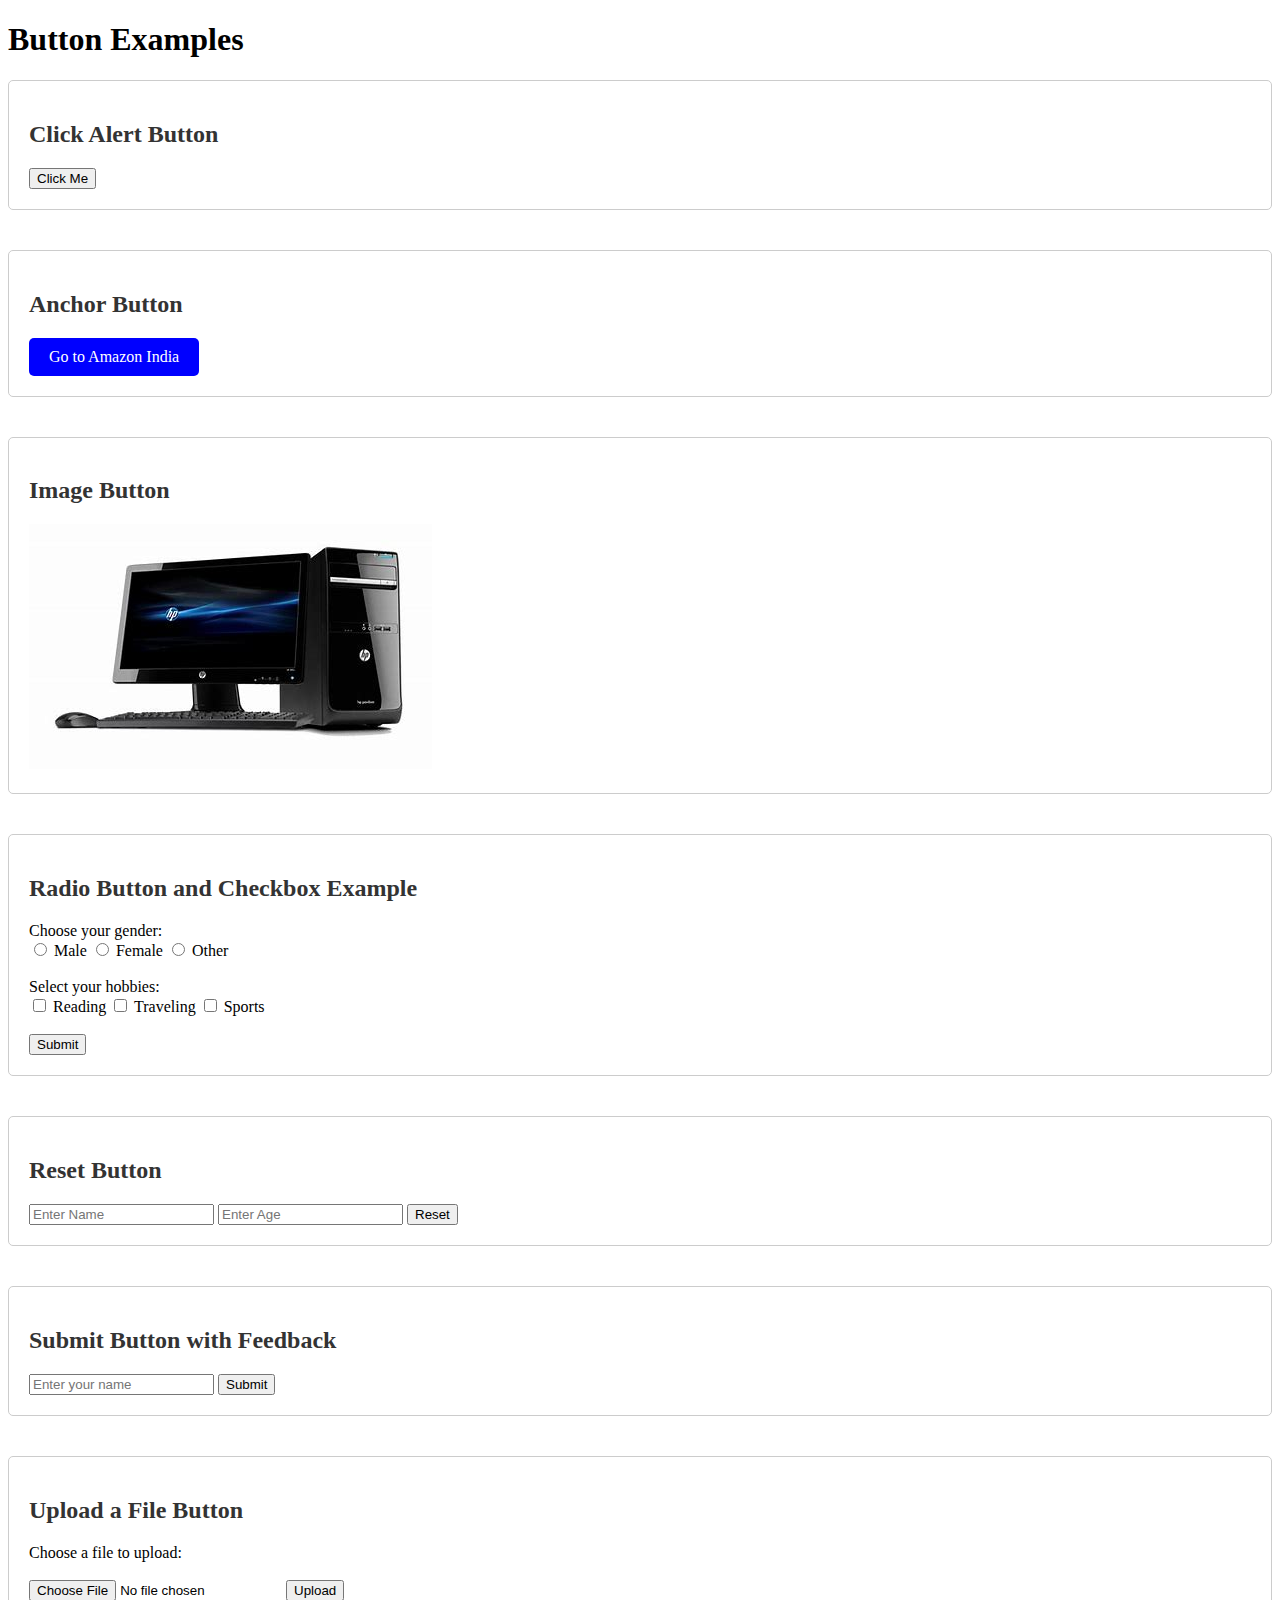
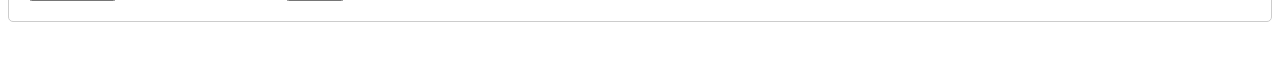
<file: buttons.html>
<!DOCTYPE html>
<html lang="en">
<head>
    <meta charset="UTF-8">
    <meta name="viewport" content="width=device-width, initial-scale=1.0">
    <title>Button Examples</title>
    <style>
        .button {
            display: inline-block;
            padding: 10px 20px;
            background-color: blue;
            color: white;
            text-decoration: none;
            border-radius: 5px;
        }

        #feedback {
            display: none;
            margin-top: 10px;
            font-size: 16px;
            color: green;
        }

        section {
            margin-bottom: 40px;
            padding: 20px;
            border: 1px solid #ccc;
            border-radius: 5px;
        }

        h2 {
            color: #333;
        }
    </style>
    <script>
        function showAlert(event) {
            event.preventDefault();
            alert("Form Submitted Successfully!");
        }

        function handleSubmit(event) {
            event.preventDefault();
            const feedback = document.getElementById("feedback");
            feedback.style.display = "block";
            feedback.textContent = "Result Submitted Successfully!";
        }
    </script>
</head>
<body>
    <h1>Button Examples</h1>

    <!-- Click Alert Button -->
    <section>
        <h2>Click Alert Button</h2>
        <button type="button" onclick="alert('Button Clicked!')">Click Me</button>
    </section>

    <!-- Anchor Button -->
    <section>
        <h2>Anchor Button</h2>
        <a href="https://amazon.in" class="button">Go to Amazon India</a>
    </section>

    <!-- Image Button -->
    <section>
        <h2>Image Button</h2>
        <form action="https://www.bing.com/images/search?view=detailV2&ccid=vhQds6Uh&id=BF8A807797A7CA221FC567BCA24FC46C2B5DB678&thid=OIP.vhQds6UhilHTCV_05dGL9wHaH8&mediaurl=https%3a%2f%2fth.bing.com%2fth%2fid%2fR.be141db3a5218a51d3095ff4e5d18bf7%3frik%3deLZdK2zET6K8Zw%26riu%3dhttp%253a%252f%252fpluspng.com%252fimg-png%252fcomputer-desktop-pc-png-2236.png%26ehk%3dK0Jts60kAHB6BKMrnVfHnzKjHIyZlie9krBl%252bbZQmXY%253d%26risl%3d%26pid%3dImgRaw%26r%3d0&exph=2400&expw=2236&q=pc+image&simid=607992371617681423&FORM=IRPRST&ck=7A5D64A656D29ECA94F69C0601958903&selectedIndex=8&itb=1" method="POST">
            <input type="image" src="[data-uri]" alt="Submit">
        </form>
    </section>

    <!-- Radio Button and Checkbox -->
    <section>
        <h2>Radio Button and Checkbox Example</h2>
        <form onsubmit="showAlert(event)">
            <label>Choose your gender:</label><br>
            <input type="radio" id="male" name="gender" value="male">
            <label for="male">Male</label>

            <input type="radio" id="female" name="gender" value="female">
            <label for="female">Female</label>

            <input type="radio" id="other" name="gender" value="other">
            <label for="other">Other</label>

            <br><br>

            <label>Select your hobbies:</label><br>
            <input type="checkbox" id="reading" name="hobbies" value="reading">
            <label for="reading">Reading</label>

            <input type="checkbox" id="traveling" name="hobbies" value="traveling">
            <label for="traveling">Traveling</label>

            <input type="checkbox" id="sports" name="hobbies" value="sports">
            <label for="sports">Sports</label>

            <br><br>
            <button type="submit">Submit</button>
        </form>
    </section>

    <!-- Reset Button -->
    <section>
        <h2>Reset Button</h2>
        <form>
            <input type="text" placeholder="Enter Name">
            <input type="text" placeholder="Enter Age">
            <button type="reset">Reset</button>
        </form>
    </section>

    <!-- Submit Button with Feedback -->
    <section>
        <h2>Submit Button with Feedback</h2>
        <form onsubmit="handleSubmit(event)">
            <input type="text" name="name" placeholder="Enter your name" required>
            <button type="submit">Submit</button>
        </form>
        <p id="feedback"></p>
    </section>

    <!-- Upload a File Button -->
    <section>
        <h2>Upload a File Button</h2>
        <form>
            <label for="fileUpload">Choose a file to upload:</label><br><br>
            <input type="file" id="fileUpload" name="fileUpload">
            <button type="submit">Upload</button>
        </form>
    </section>
</body>
</html>
</file>
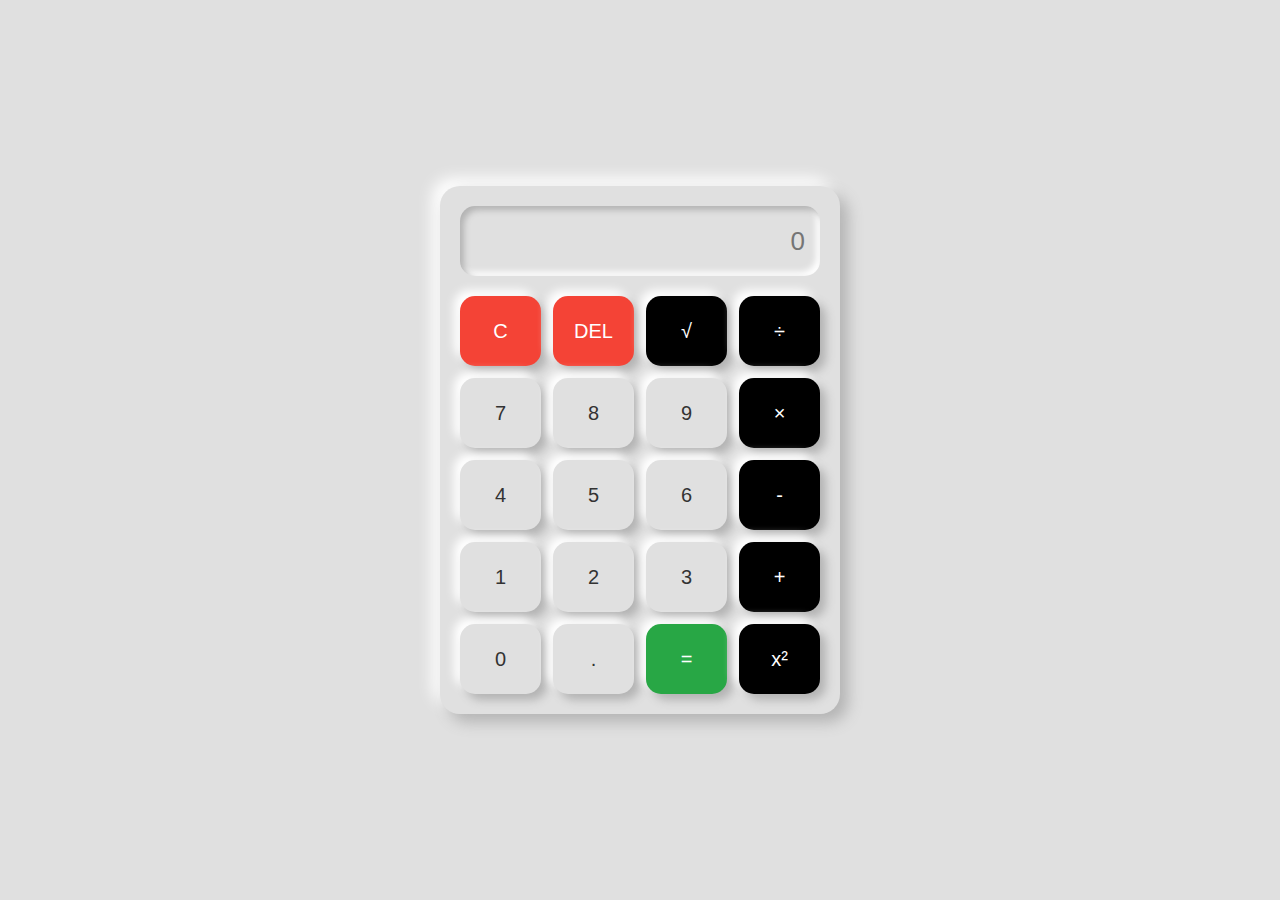
<file: calc.html>
<!DOCTYPE html>
<html lang="en">
<head>
  <meta charset="UTF-8">
  <meta name="viewport" content="width=device-width, initial-scale=1.0">
  <title>Functional Calculator</title>
  <link rel="stylesheet" href="styles.css">
</head>
<body>
  <div class="calculator">
    <!-- Calculator display -->
    <input type="text" id="display" readonly placeholder="0">
    
    <!-- Buttons -->
    <div class="buttons">
      <button class="special" onclick="clearDisplay()">C</button>
      <button class="special" onclick="deleteLast()">DEL</button>
      <button class="function operator" onclick="squareRoot()">√</button>
      <button class="function operator" onclick="append('/')">÷</button>
      
      <button onclick="append('7')">7</button>
      <button onclick="append('8')">8</button>
      <button onclick="append('9')">9</button>
      <button class="function operator" onclick="append('*')">×</button>
      
      <button onclick="append('4')">4</button>
      <button onclick="append('5')">5</button>
      <button onclick="append('6')">6</button>
      <button class="function operator" onclick="append('-')">-</button>
      
      <button onclick="append('1')">1</button>
      <button onclick="append('2')">2</button>
      <button onclick="append('3')">3</button>
      <button class="function operator" onclick="append('+')">+</button>
      
      <button onclick="append('0')">0</button>
      <button onclick="append('.')">.</button>
      <button class="function equal" onclick="calculate()">=</button>
      <button class="function operator" onclick="square()">x²</button>
      
      
    </div>
  </div>
  
  </div>
  <script src="script.js"></script>
</body>
</html>
</file>
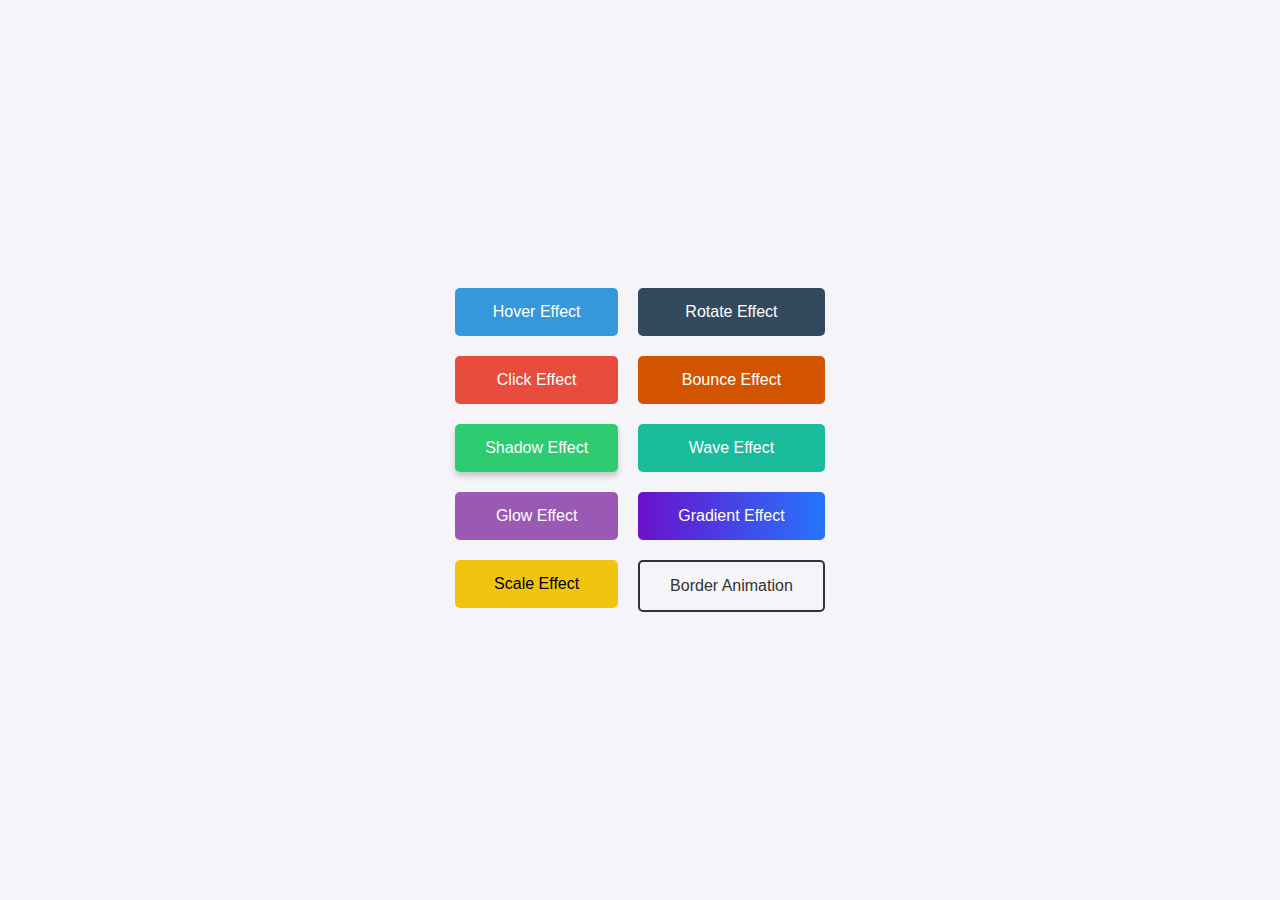
<file: effectbuttons/button effects.html>
<!DOCTYPE html>
<html lang="en">
<head>
  <meta charset="UTF-8">
  <meta name="viewport" content="width=device-width, initial-scale=1.0">
  <title>Buttons with Effects</title>
  <link rel="stylesheet" href="styles.css">
</head>
<body>
  <div class="container">
    <div class="column">
      <button class="btn btn-hover">Hover Effect</button>
      <button class="btn btn-click">Click Effect</button>
      <button class="btn btn-shadow">Shadow Effect</button>
      <button class="btn btn-glow">Glow Effect</button>
      <button class="btn btn-scale">Scale Effect</button>
    </div>
    <div class="container">
    <div class="column">
      <button class="btn btn-rotate">Rotate Effect</button>
      <button class="btn btn-bounce">Bounce Effect</button>
      <button class="btn btn-wave">Wave Effect</button>
      <button class="btn btn-gradient">Gradient Effect</button>
      <button class="btn btn-border">Border Animation</button>
    </div>
  </div>
</div>
</body>
</html>
</file>
<file: styles.css>
/* General body styling */
body {
  display: flex;
  justify-content: center;
  align-items: center;
  height: 100vh;
  background: #e0e0e0; /* Light gray background */
  font-family: 'Poppins', Arial, sans-serif;
  margin: 0;
}

/* Calculator container */
.calculator {
  background: #e0e0e0;
  border-radius: 20px;
  box-shadow: 8px 8px 15px #b3b3b3, -8px -8px 15px #ffffff;
  width: 360px;
  padding: 20px;
}

/* Display styling */
#display {
  width: 100%;
  height: 70px;
  border: none;
  background: #e0e0e0;
  border-radius: 15px;
  padding: 15px;
  font-size: 26px;
  text-align: right;
  box-shadow: inset 4px 4px 6px #b3b3b3, inset -4px -4px 6px #ffffff;
  margin-bottom: 20px;
  box-sizing: border-box;
  color: #333; /* Dark text for readability */
}

/* Button grid */
.buttons {
  display: grid;
  grid-template-columns: repeat(4, 1fr); /* Four equal columns */
  gap: 12px; /* Gap between buttons */
}

button {
  height: 70px; /* Larger buttons */
  font-size: 20px;
  border: none;
  border-radius: 15px;
  background: #e0e0e0;
  box-shadow: 6px 6px 10px #b3b3b3, -6px -6px 10px #ffffff;
  color: #333; /* Default dark text */
  cursor: pointer;
  transition: all 0.1s ease-in-out; /* Smooth transition for click effect */
  font-family: 'Poppins', Arial, sans-serif;
}



/* Click (active) effect */
button:active {
  box-shadow: inset 6px 6px 10px #b3b3b3, inset -6px -6px 10px #ffffff;
  transform: scale(0.95); /* Slightly shrink button when clicked */
}

/* Function keys (+, -, *, /) */
button.function {
  background: #000; /* Black background */
  color: #fff; /* White text */
}

/* DEL button (red) */
button.special {
  background: #f44336; /* Red background */
  color: #fff; /* White text */
}

/* Equal button (green) */
button.equal {
  background: #28a745; /* Green background */
  color: #fff; /* White text */
}
</file>
<file: effectbuttons/styles.css>
/* General styles */
body {
    font-family: Arial, sans-serif;
    display: flex;
    justify-content: center;
    align-items: center;
    height: 100vh;
    margin: 0;
    background-color: #f4f4f9;
  }
  
  .container {
    display: flex;
    gap: 20px;
  }
  
  .column {
    display: flex;
    flex-direction: column;
    gap: 20px;
  }
  
  /* Button styles */
  .btn {
    padding: 15px 30px;
    font-size: 16px;
    border: none;
    cursor: pointer;
    outline: none;
    border-radius: 5px;
    transition: all 0.3s ease;
  }
  
  /* Hover Effect */
  .btn-hover {
    background-color: #3498db;
    color: white;
  }
  .btn-hover:hover {
    background-color: #2980b9;
  }
  
  /* Click Effect */
  .btn-click {
    background-color: #e74c3c;
    color: white;
  }
  .btn-click:active {
    transform: scale(0.95);
  }
  
  /* Shadow Effect */
  .btn-shadow {
    background-color: #2ecc71;
    color: white;
    box-shadow: 0 4px 6px rgba(0, 0, 0, 0.2);
  }
  .btn-shadow:hover {
    box-shadow: 0 8px 10px rgba(0, 0, 0, 0.3);
  }
  
  /* Glow Effect */
  .btn-glow {
    background-color: #9b59b6;
    color: white;
  }
  .btn-glow:hover {
    box-shadow: 0 0 10px #9b59b6, 0 0 40px #8e44ad;
  }
  
  /* Scale Effect */
  .btn-scale {
    background-color: #f1c40f;
    color: black;
  }
  .btn-scale:hover {
    transform: scale(1.1);
  }
  
  /* Rotate Effect */
  .btn-rotate {
    background-color: #34495e;
    color: white;
  }
  .btn-rotate:hover {
    transform: rotate(360deg);
  }
  
  /* Bounce Effect */
  .btn-bounce {
    background-color: #d35400;
    color: white;
    animation: bounce 2s infinite;
  }
  @keyframes bounce {
    0%, 100% {
      transform: translateY(0);
    }
    50% {
      transform: translateY(-10px);
    }
  }
  
  /* Wave Effect */
  .btn-wave {
    background-color: #1abc9c;
    color: white;
    position: relative;
    overflow: hidden;
  }
  .btn-wave:hover::after {
    content: '';
    position: absolute;
    top: 0;
    left: 0;
    width: 100%;
    height: 100%;
    background: rgba(255, 255, 255, 0.3);
    animation: wave 0.8s ease-out;
  }
  @keyframes wave {
    from {
      opacity: 1;
      transform: scale(0);
    }
    to {
      opacity: 0;
      transform: scale(4);
    }
  }
  
  /* Gradient Effect */
  .btn-gradient {
    background: linear-gradient(90deg, #6a11cb, #2575fc);
    color: white;
  }
  .btn-gradient:hover {
    background: linear-gradient(90deg, #2575fc, #6a11cb);
  }
  
  /* Border Animation */
  .btn-border {
    background-color: transparent;
    color: #333;
    border: 2px solid #333;
    position: relative;
  }
  .btn-border:hover {
    color: white;
    background-color: #333;
  }
  .btn-border:hover::after {
    content: '';
    position: absolute;
    top: 0;
    left: 0;
    width: 100%;
    height: 100%;
    background: rgba(255, 255, 255, 0.2);
    animation: border-fade 0.8s ease-in-out;
  }
  @keyframes border-fade {
    0% {
      opacity: 0;
    }
    100% {
      opacity: 1;
    }
  }
</file>
